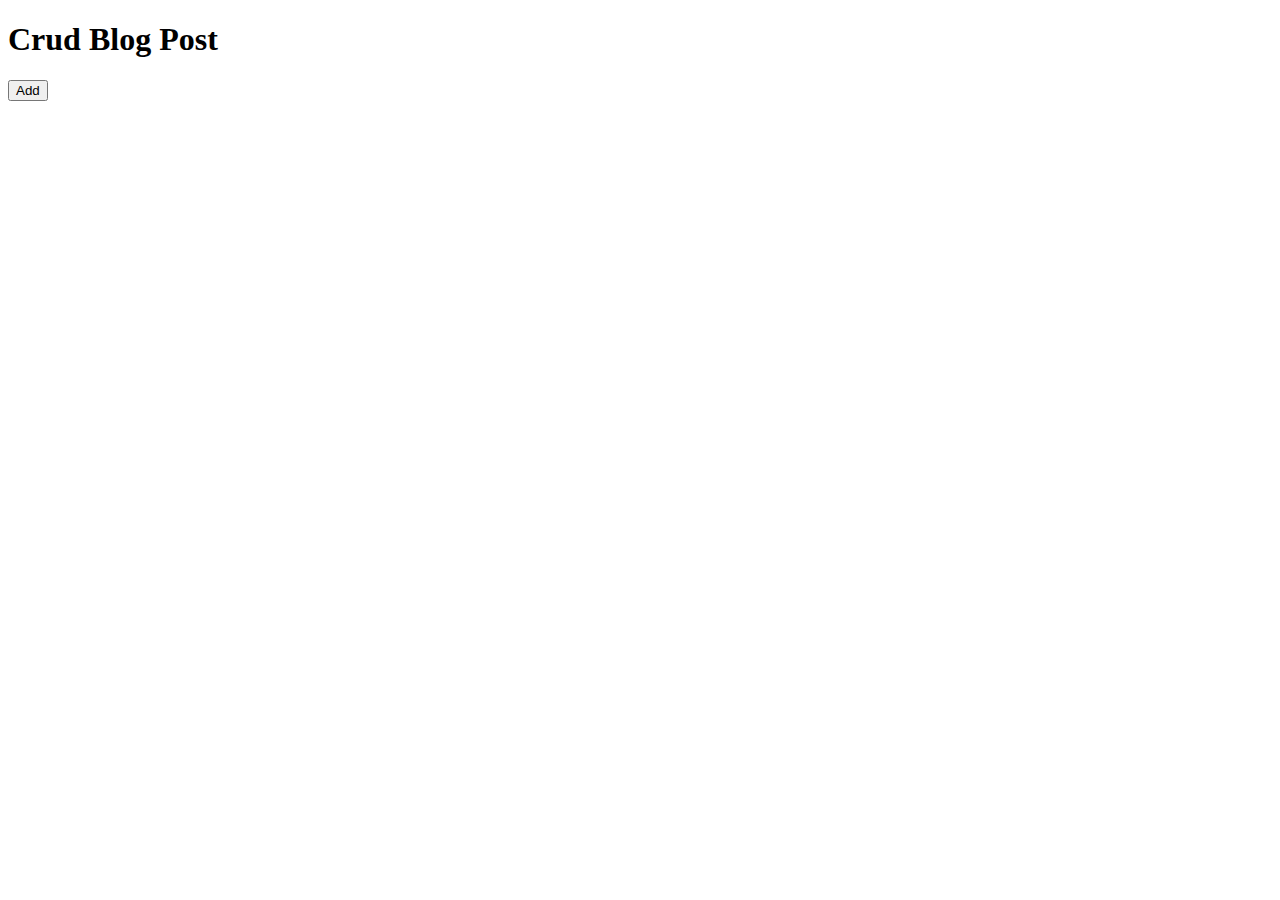
<file: src/crud.html>
<!DOCTYPE html>
<html lang="en">
<head>
    <meta charset="UTF-8">
    <meta name="viewport" content="width=device-width, initial-scale=1.0">
    <title>crud</title>
</head>
<body>
    <h1>Crud Blog Post</h1>
    <button id="add">Add</button>
    <dialog>
        <form method="dialog">
            <label for="title">Title</label>
            <br>
            <input type="text" name="title" id="title">
            <br>
            <label for="date">Date</label>
            <br>
            <input type="date" name="date" id="date">
            <br>
            <label for="summary">Summary</label>
            <br>
            <textarea name="summary" id="summary" cols="30" rows="5">"Write something here"</textarea>
            <br>
            <button type="reset" id="reset">Cancel</button>
            <button type="button" id="ok">OK</button>
        </form>
    </dialog>
    <output id="post-list">
        <!--This is where the posts go-->
    </output>
    <style>
        /* Needed way to signify that content was editable */
        .editable {
            background-color: aqua;
        }
    </style>
    <script src="scripts/crud-deletePost.js"></script>
    <script src="scripts/crud-addDialog.js" type="module"></script>
    <script src="scripts/crud-editPost.js"></script>
    <script src="scripts/blog.js" type="module"></script>
</body>
</html>
</file>
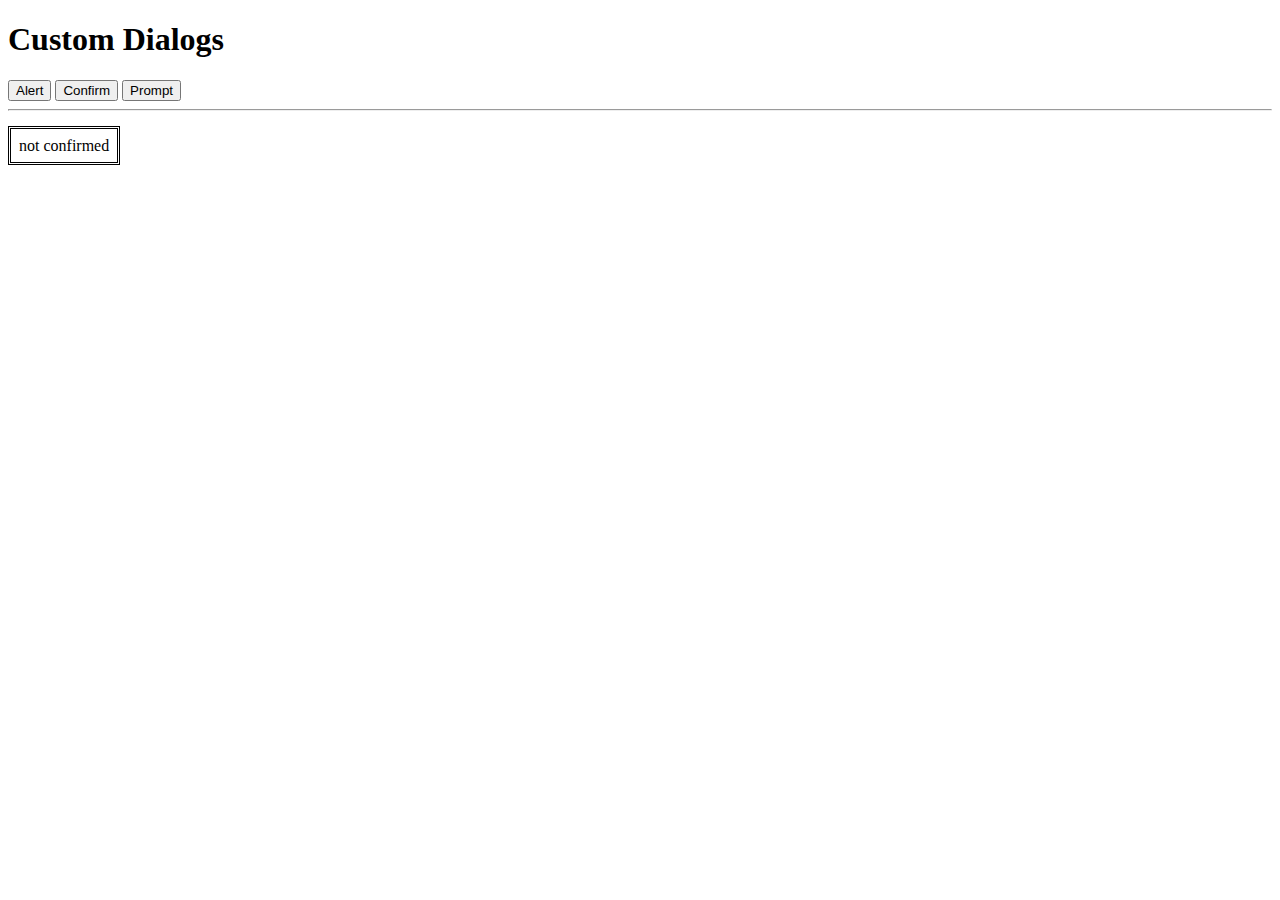
<file: src/customdialog.html>
<!DOCTYPE html>
<html lang="en">
<head>
    <meta charset="UTF-8">
    <meta http-equiv="X-UA-Compatible" content="IE=edge">
    <meta name="viewport" content="width=device-width, initial-scale=1.0">
    <title>Custom Dialogs</title>


    <script type="module" src="./scripts/customdialog.js"></script>
    <script type="text/javascript" src="./scripts/purify.min.js"></script>
</head>
<body>
    <h1>Custom Dialogs</h1>

    <button id="alert">Alert</button>
    <button id="confirm">Confirm</button>
    <button id="prompt">Prompt</button>
    
    <!-- <dialog id="out" open>
        <p>Greetings, one and all!</p>
    </dialog> -->

    <br>
    <hr>
    <br>
    
    <output id="out" style="border-color: black; border-style: double; padding: 1ch;">not confirmed</output>

    <!-- <h1>The template Element</h1>

    <p>Click the button below to display the hidden content from the template element.</p>

    <button onclick="showContent()">Show hidden content</button>

    <template>
    <h2>Flower</h2>
    </template>

    <script>
    function showContent() {
    var temp = document.getElementsByTagName("template")[0];
    var clon = temp.content.cloneNode(true);
    document.body.appendChild(clon);
    }
    </script> -->

    <dialog id="out-alert">
        <p>A man has fallen into the Lego City River</p>
        <button id="ok-alert">ok</button>
    </dialog>

    <dialog id="out-confirm">
        <p>Do you like pina coladas?</p>
        <button id="out-no">no</button>
        <button id="out-yes">yes</button>    
    </dialog>

    <dialog id="out-prompt">
        <p>Favorite band?</p>
        <input id="out-input" type="text">
        <br>
        <button id="out-cancel">cancel</button>
        <button id="out-ok">ok</button>    
    </dialog>

    <!-- <template id="out-alert">
        <dialog open>
            <p>A man has fallen into the Lego City River</p>
            <button id="ok" onclick="console.log('no')">ok</button>
        </dialog>
    </template> -->

</body>
</html>
</file>
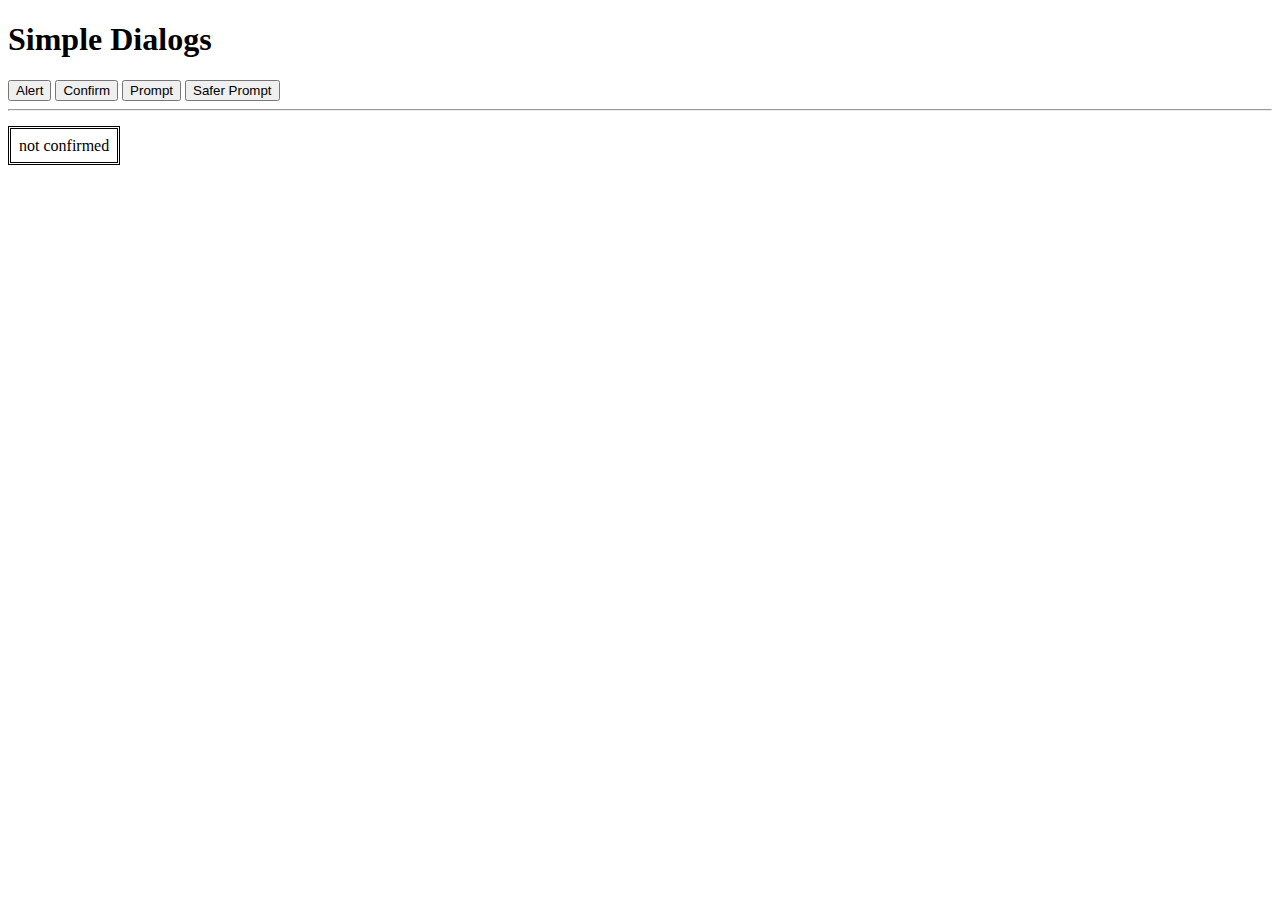
<file: src/nativedialog.html>
<!DOCTYPE html>
<html lang="en">
<head>
    <meta charset="UTF-8">
    <meta http-equiv="X-UA-Compatible" content="IE=edge">
    <meta name="viewport" content="width=device-width, initial-scale=1.0">
    <title>Native Dialogs</title>


    <script type="module" src="./scripts/nativedialog.js"></script>
    <script type="text/javascript" src="./scripts/purify.min.js"></script>
</head>
<body>
    <h1>Simple Dialogs</h1>

    <button id="alert">Alert</button>
    <button id="confirm">Confirm</button>
    <button id="prompt">Prompt</button>
    <button id="safer-prompt">Safer Prompt</button>
    <br>
    <hr>
    <br>
    <output id="out" style="border-color: black; border-style: double; padding: 1ch;">not confirmed</output>
</body>
</html>
</file>
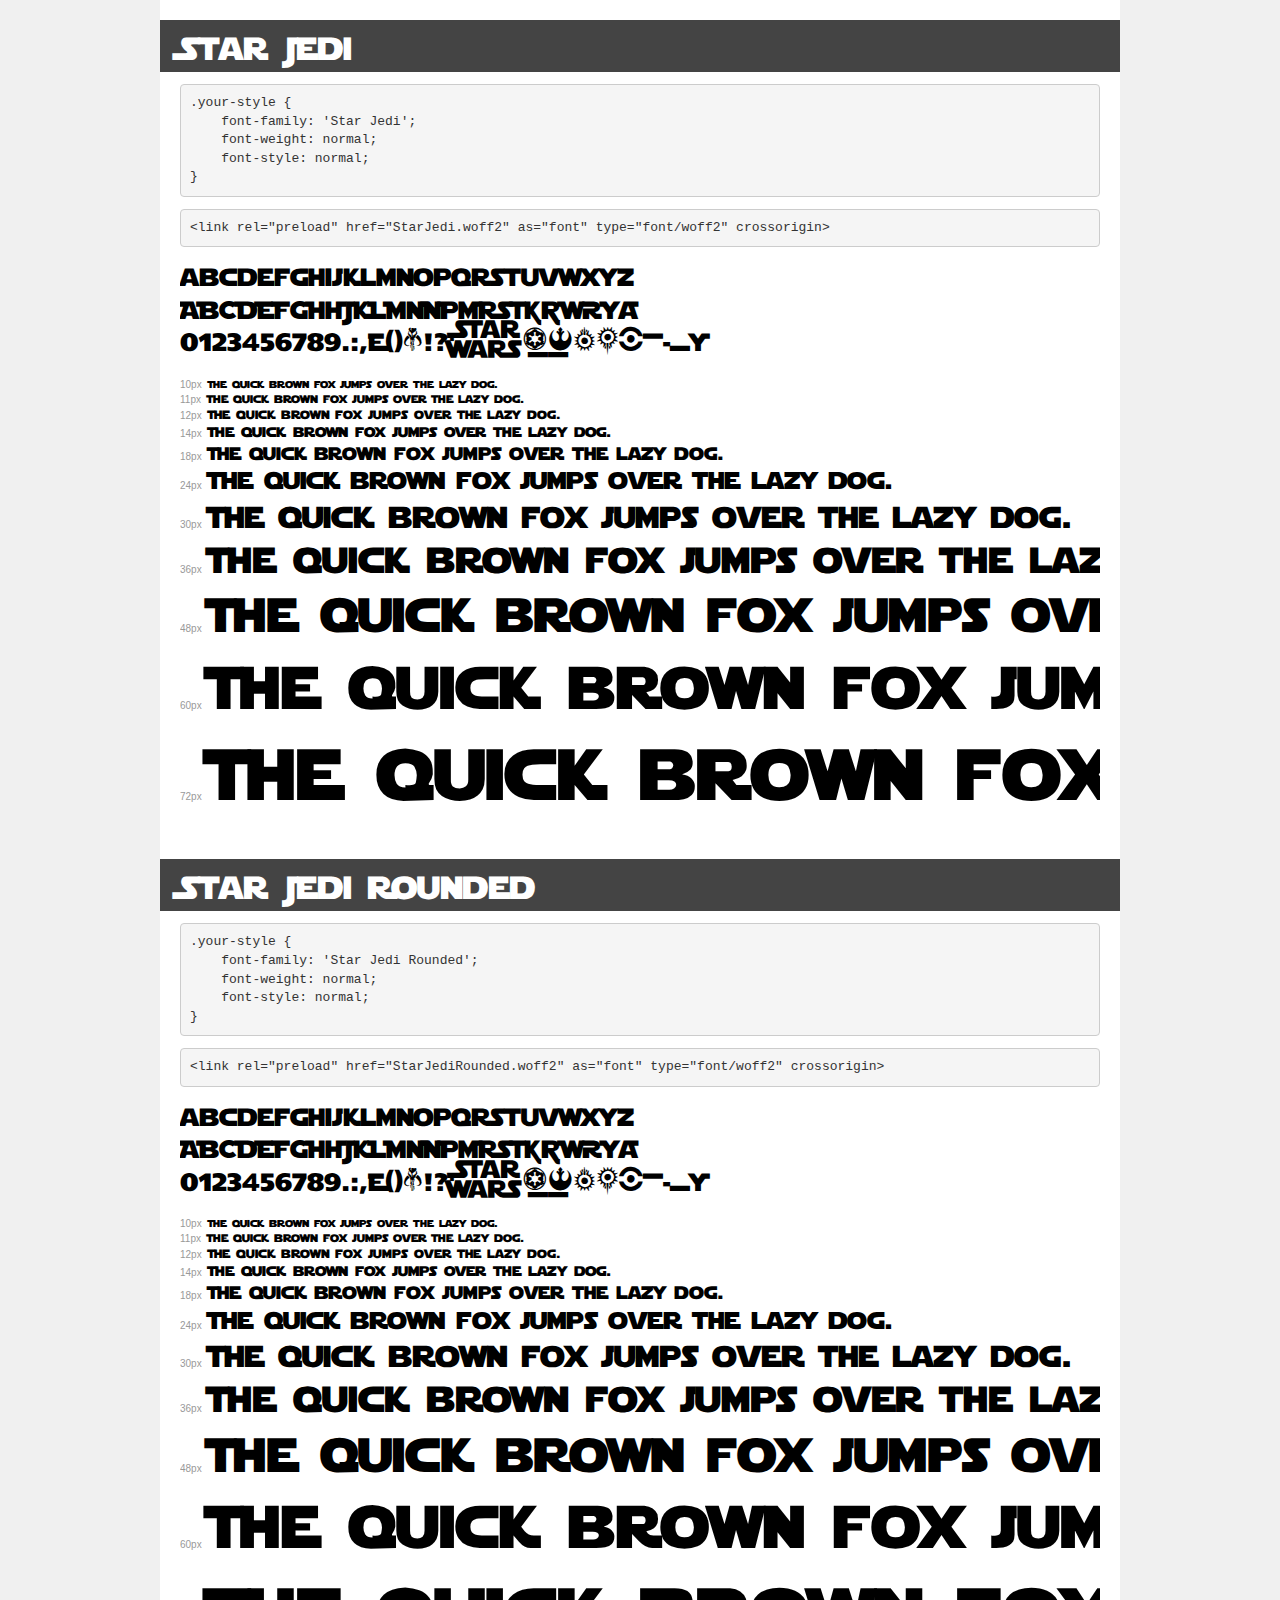
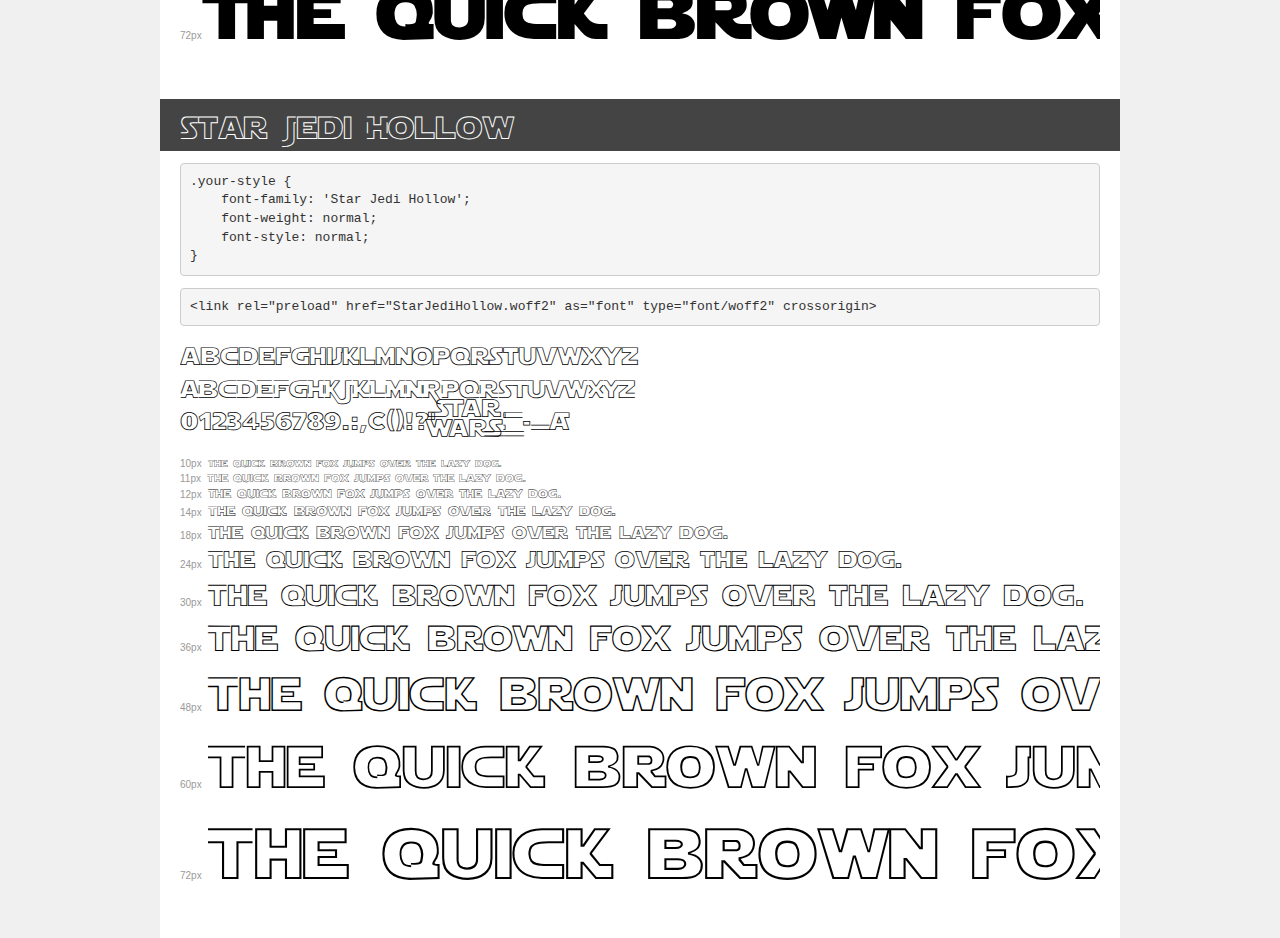
<file: src/fonts/demo.html>
<!DOCTYPE html>
<html lang="en">
<head>
    <meta charset="utf-8">
    <meta http-equiv="X-UA-Compatible" content="IE=edge">
    <meta name="viewport" content="width=device-width, initial-scale=1">
    <meta name="robots" content="noindex, noarchive">
    <meta name="format-detection" content="telephone=no">
    <title>Transfonter demo</title>
    <link href="stylesheet.css" rel="stylesheet">
    <style>
        /*
        http://meyerweb.com/eric/tools/css/reset/
        v2.0 | 20110126
        License: none (public domain)
        */
        html, body, div, span, applet, object, iframe,
        h1, h2, h3, h4, h5, h6, p, blockquote, pre,
        a, abbr, acronym, address, big, cite, code,
        del, dfn, em, img, ins, kbd, q, s, samp,
        small, strike, strong, sub, sup, tt, var,
        b, u, i, center,
        dl, dt, dd, ol, ul, li,
        fieldset, form, label, legend,
        table, caption, tbody, tfoot, thead, tr, th, td,
        article, aside, canvas, details, embed,
        figure, figcaption, footer, header, hgroup,
        menu, nav, output, ruby, section, summary,
        time, mark, audio, video {
            margin: 0;
            padding: 0;
            border: 0;
            font-size: 100%;
            font: inherit;
            vertical-align: baseline;
        }
        /* HTML5 display-role reset for older browsers */
        article, aside, details, figcaption, figure,
        footer, header, hgroup, menu, nav, section {
            display: block;
        }
        body {
            line-height: 1;
        }
        ol, ul {
            list-style: none;
        }
        blockquote, q {
            quotes: none;
        }
        blockquote:before, blockquote:after,
        q:before, q:after {
            content: '';
            content: none;
        }
        table {
            border-collapse: collapse;
            border-spacing: 0;
        }
        /* demo styles */
        body {
            background: #f0f0f0;
            color: #000;
        }
        .page {
            background: #fff;
            width: 920px;
            margin: 0 auto;
            padding: 20px 20px 0 20px;
            overflow: hidden;
        }
        .font-container {
            overflow-x: auto;
            overflow-y: hidden;
            margin-bottom: 40px;
            line-height: 1.3;
            white-space: nowrap;
            padding-bottom: 5px;
        }
        h1 {
            position: relative;
            background: #444;
            font-size: 32px;
            color: #fff;
            padding: 10px 20px;
            margin: 0 -20px 12px -20px;
        }
        .letters {
            font-size: 25px;
            margin-bottom: 20px;
        }
        .s10:before {
            content: '10px';
        }
        .s11:before {
            content: '11px';
        }
        .s12:before {
            content: '12px';
        }
        .s14:before {
            content: '14px';
        }
        .s18:before {
            content: '18px';
        }
        .s24:before {
            content: '24px';
        }
        .s30:before {
            content: '30px';
        }
        .s36:before {
            content: '36px';
        }
        .s48:before {
            content: '48px';
        }
        .s60:before {
            content: '60px';
        }
        .s72:before {
            content: '72px';
        }
        .s10:before, .s11:before, .s12:before, .s14:before,
        .s18:before, .s24:before, .s30:before, .s36:before,
        .s48:before, .s60:before, .s72:before {
            font-family: Arial, sans-serif;
            font-size: 10px;
            font-weight: normal;
            font-style: normal;
            color: #999;
            padding-right: 6px;
        }
        pre {
            display: block;
            padding: 9px;
            margin: 0 0 12px;
            font-family: Monaco, Menlo, Consolas, "Courier New", monospace;
            font-size: 13px;
            line-height: 1.428571429;
            color: #333;
            font-weight: normal;
            font-style: normal;
            background-color: #f5f5f5;
            border: 1px solid #ccc;
            overflow-x: auto;
            border-radius: 4px;
        }
        /* responsive */
        @media (max-width: 959px) {
            .page {
                width: auto;
                margin: 0;
            }
        }
    </style>
</head>
<body>
<div class="page">
    <div class="demo">
        <h1 style="font-family: 'Star Jedi'; font-weight: normal; font-style: normal;">Star Jedi</h1>
        <pre title="Usage">.your-style {
    font-family: 'Star Jedi';
    font-weight: normal;
    font-style: normal;
}</pre>
        <pre title="Preload (optional)">
&lt;link rel=&quot;preload&quot; href=&quot;StarJedi.woff2&quot; as=&quot;font&quot; type=&quot;font/woff2&quot; crossorigin&gt;</pre>
        <div class="font-container" style="font-family: 'Star Jedi'; font-weight: normal; font-style: normal;">
            <p class="letters">
                abcdefghijklmnopqrstuvwxyz<br>
ABCDEFGHIJKLMNOPQRSTUVWXYZ<br>
                0123456789.:,;()*!?'@#&lt;&gt;$%&^+-=~
            </p>
            <p class="s10" style="font-size: 10px;">The quick brown fox jumps over the lazy dog.</p>
            <p class="s11" style="font-size: 11px;">The quick brown fox jumps over the lazy dog.</p>
            <p class="s12" style="font-size: 12px;">The quick brown fox jumps over the lazy dog.</p>
            <p class="s14" style="font-size: 14px;">The quick brown fox jumps over the lazy dog.</p>
            <p class="s18" style="font-size: 18px;">The quick brown fox jumps over the lazy dog.</p>
            <p class="s24" style="font-size: 24px;">The quick brown fox jumps over the lazy dog.</p>
            <p class="s30" style="font-size: 30px;">The quick brown fox jumps over the lazy dog.</p>
            <p class="s36" style="font-size: 36px;">The quick brown fox jumps over the lazy dog.</p>
            <p class="s48" style="font-size: 48px;">The quick brown fox jumps over the lazy dog.</p>
            <p class="s60" style="font-size: 60px;">The quick brown fox jumps over the lazy dog.</p>
            <p class="s72" style="font-size: 72px;">The quick brown fox jumps over the lazy dog.</p>
        </div>
    </div>

    <div class="demo">
        <h1 style="font-family: 'Star Jedi Rounded'; font-weight: normal; font-style: normal;">Star Jedi Rounded</h1>
        <pre title="Usage">.your-style {
    font-family: 'Star Jedi Rounded';
    font-weight: normal;
    font-style: normal;
}</pre>
        <pre title="Preload (optional)">
&lt;link rel=&quot;preload&quot; href=&quot;StarJediRounded.woff2&quot; as=&quot;font&quot; type=&quot;font/woff2&quot; crossorigin&gt;</pre>
        <div class="font-container" style="font-family: 'Star Jedi Rounded'; font-weight: normal; font-style: normal;">
            <p class="letters">
                abcdefghijklmnopqrstuvwxyz<br>
ABCDEFGHIJKLMNOPQRSTUVWXYZ<br>
                0123456789.:,;()*!?'@#&lt;&gt;$%&^+-=~
            </p>
            <p class="s10" style="font-size: 10px;">The quick brown fox jumps over the lazy dog.</p>
            <p class="s11" style="font-size: 11px;">The quick brown fox jumps over the lazy dog.</p>
            <p class="s12" style="font-size: 12px;">The quick brown fox jumps over the lazy dog.</p>
            <p class="s14" style="font-size: 14px;">The quick brown fox jumps over the lazy dog.</p>
            <p class="s18" style="font-size: 18px;">The quick brown fox jumps over the lazy dog.</p>
            <p class="s24" style="font-size: 24px;">The quick brown fox jumps over the lazy dog.</p>
            <p class="s30" style="font-size: 30px;">The quick brown fox jumps over the lazy dog.</p>
            <p class="s36" style="font-size: 36px;">The quick brown fox jumps over the lazy dog.</p>
            <p class="s48" style="font-size: 48px;">The quick brown fox jumps over the lazy dog.</p>
            <p class="s60" style="font-size: 60px;">The quick brown fox jumps over the lazy dog.</p>
            <p class="s72" style="font-size: 72px;">The quick brown fox jumps over the lazy dog.</p>
        </div>
    </div>

    <div class="demo">
        <h1 style="font-family: 'Star Jedi Hollow'; font-weight: normal; font-style: normal;">Star Jedi Hollow</h1>
        <pre title="Usage">.your-style {
    font-family: 'Star Jedi Hollow';
    font-weight: normal;
    font-style: normal;
}</pre>
        <pre title="Preload (optional)">
&lt;link rel=&quot;preload&quot; href=&quot;StarJediHollow.woff2&quot; as=&quot;font&quot; type=&quot;font/woff2&quot; crossorigin&gt;</pre>
        <div class="font-container" style="font-family: 'Star Jedi Hollow'; font-weight: normal; font-style: normal;">
            <p class="letters">
                abcdefghijklmnopqrstuvwxyz<br>
ABCDEFGHIJKLMNOPQRSTUVWXYZ<br>
                0123456789.:,;()*!?'@#&lt;&gt;$%&^+-=~
            </p>
            <p class="s10" style="font-size: 10px;">The quick brown fox jumps over the lazy dog.</p>
            <p class="s11" style="font-size: 11px;">The quick brown fox jumps over the lazy dog.</p>
            <p class="s12" style="font-size: 12px;">The quick brown fox jumps over the lazy dog.</p>
            <p class="s14" style="font-size: 14px;">The quick brown fox jumps over the lazy dog.</p>
            <p class="s18" style="font-size: 18px;">The quick brown fox jumps over the lazy dog.</p>
            <p class="s24" style="font-size: 24px;">The quick brown fox jumps over the lazy dog.</p>
            <p class="s30" style="font-size: 30px;">The quick brown fox jumps over the lazy dog.</p>
            <p class="s36" style="font-size: 36px;">The quick brown fox jumps over the lazy dog.</p>
            <p class="s48" style="font-size: 48px;">The quick brown fox jumps over the lazy dog.</p>
            <p class="s60" style="font-size: 60px;">The quick brown fox jumps over the lazy dog.</p>
            <p class="s72" style="font-size: 72px;">The quick brown fox jumps over the lazy dog.</p>
        </div>
    </div>

</div>
</body>
</html>
</file>
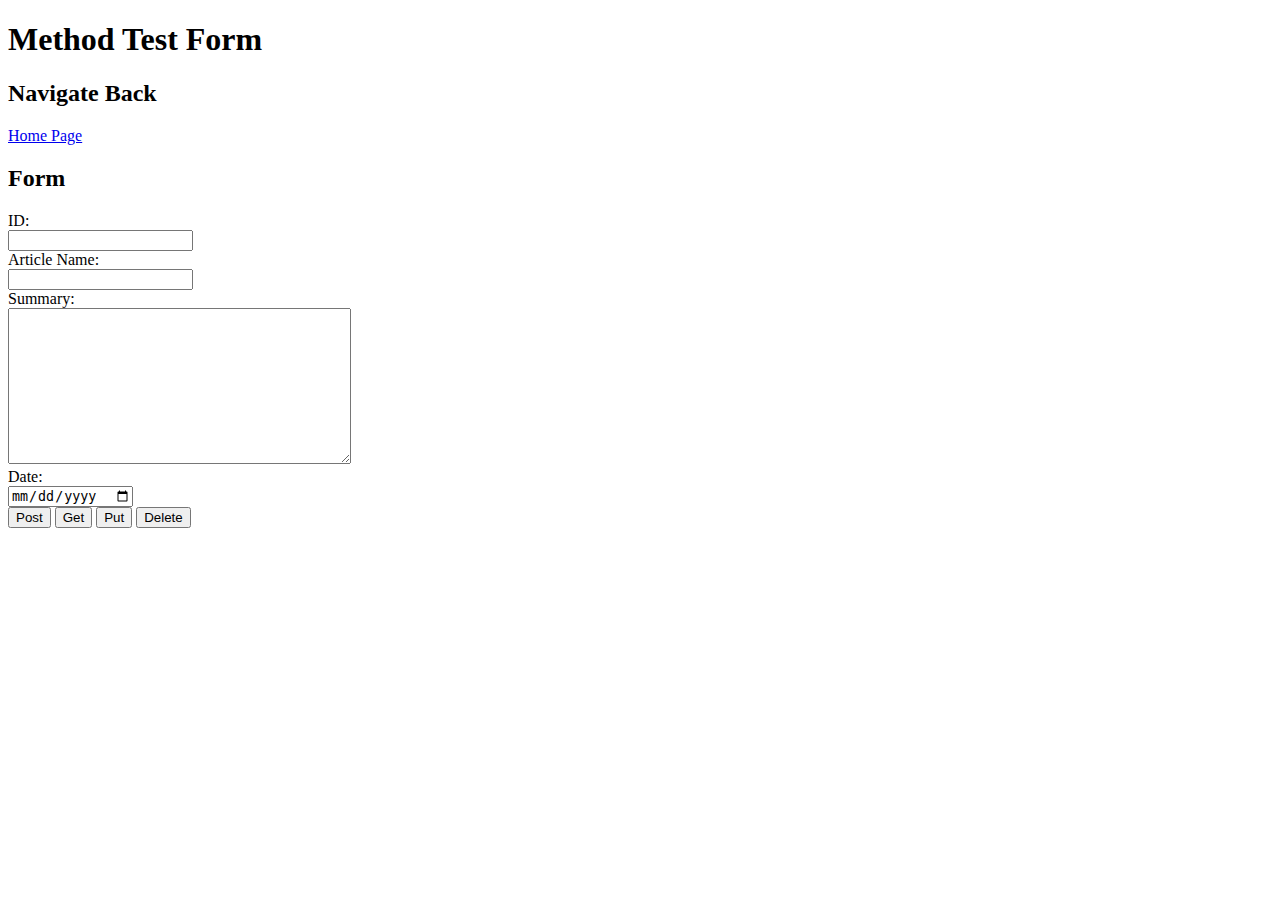
<file: src/part-1/methodtest.html>
<!DOCTYPE html>
<html lang="en">
<head>
  <meta charset="UTF-8">
  <meta http-equiv="X-UA-Compatible" content="IE=edge">
  <meta name="viewport" content="width=device-width, initial-scale=1.0">
  <title>Ajax Experiment</title>
  <script src="methodtest.js"></script>
</head>
<body>
  <h1>Method Test Form</h1>
  <h2>Navigate Back</h2>
    <a href="/src/index.html">Home Page</a>
  <h2>Form</h2>
    <form action="https://httpbin.org/get" method="GET" target="#response">
      <!-- Basic Form Entries -->
      <label for="id">ID:</label><br>
        <input type="text" id="id" name="id"><br>
      <label for="article_name">Article Name:</label><br>
        <input type="text" id="article_name" name="article_name"><br>
      <label for="summary">Summary:</label><br>
        <textarea rows="10" cols="40" id="summary" name="summary"></textarea><br>
      <label for="date">Date:</label><br>
        <input type="date" id="date" name="date"><br>

      <!-- AJAX Requests -->
      <button type="button" id="postBtn">Post</button>
      <button type="button" id="getBtn">Get</button>
      <button type="button" id="putBtn">Put</button>
      <button type="button" id="deleteBtn">Delete</button>
    </form>

    <!-- AJAX Fetch -->
    <div id="responseOutput">&nbsp;</div>

    <output id="response"></output>
</body>
</html>
</file>
<file: src/fonts/stylesheet.css>
@font-face {
    font-family: 'Star Jedi';
    src: url('StarJedi.woff2') format('woff2'),
        url('StarJedi.woff') format('woff');
    font-weight: normal;
    font-style: normal;
    font-display: swap;
}

@font-face {
    font-family: 'Star Jedi Rounded';
    src: url('StarJediRounded.woff2') format('woff2'),
        url('StarJediRounded.woff') format('woff');
    font-weight: normal;
    font-style: normal;
    font-display: swap;
}

@font-face {
    font-family: 'Star Jedi Hollow';
    src: url('StarJediHollow.woff2') format('woff2'),
        url('StarJediHollow.woff') format('woff');
    font-weight: normal;
    font-style: normal;
    font-display: swap;
}
</file>
